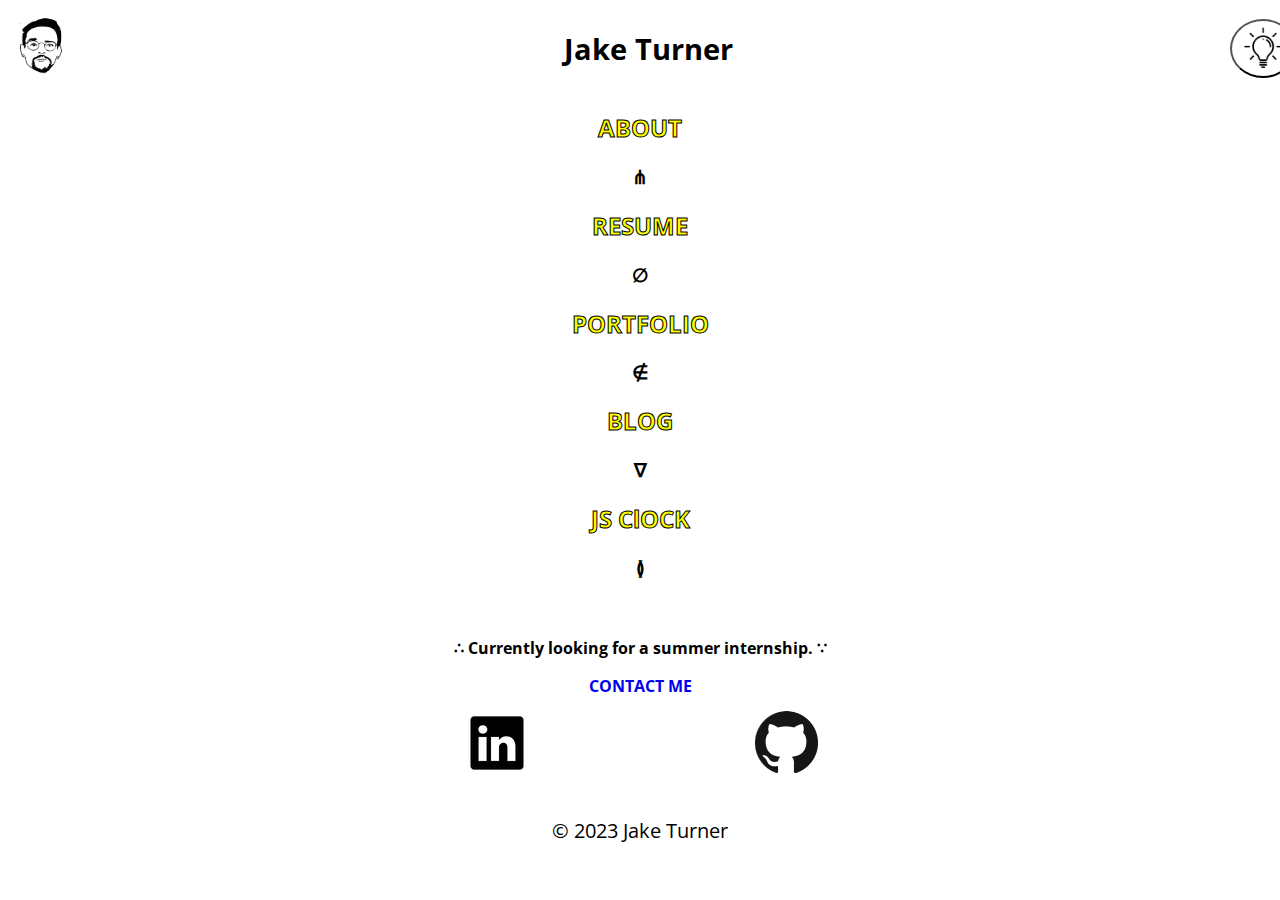
<file: index.html>
<!DOCTYPE html>
<html>
    <head>
        <meta charset="utf-8">
        <meta http-equiv="x-ua-compatible" content="ie=edge">
        <meta name="viewport" content="width=device-width, initial-scale=1, shrink-to-fit=yes">
        <title>Jake Turner</title>
        <link rel="stylesheet" href="CSS/styles.css">
        <link rel="icon" href="favicon.ico">
        <link rel="preconnect" href="https://fonts.googleapis.com">
        <link rel="preconnect" href="https://fonts.gstatic.com" crossorigin>
        <link href="https://fonts.googleapis.com/css2?family=Open+Sans:wght@700&display=swap" rel="stylesheet">
    </head>
        <header class="banner">
            <a href ="index.html"><img src="CSS/images/JAKEAVATER.png" alt="JAKE-img" height="60" width="50"></a>
            <div class="top-name" ><b>Jake Turner</b></div>
            <button class="lightbulb" onclick="myFunction()">
                <style> button:hover {background-color: yellow;}
                </style>
                <svg width="0" height="50" viewport = "50">
                <img src="CSS/images/lightbulb.png" alt="BULB.img" height="50" width="50" border="0";>
                </svg>
            </button>
        </header>
        <body> 
            <script>
                function myFunction() {
                   var element = document.body;
                   element.classList.toggle("dark-mode");
                }
            </script>
                <main class="middle-section">
            <style>
            span{
                color:yellow;
                text-decoration: none;
                -webkit-text-stroke-width: 1px;
                -webkit-text-stroke-color: black;
            }
            span:hover{
                color:blue;
                text-decoration: none;
                -webkit-text-stroke-width: 2px;
                -webkit-text-stroke-color: black;
            }
            </style>
            <p class="css-0">
            <a href ="about.html" class="css-0"><h2 style="text-align:center; text-decoration: none;"><span>ABOUT</span></h2></a>
            <h3 style="text-align:center;">&#8916;</h3>
            <a href ="RESUME.html" class="css-0"><h2 style="text-align:center;"><span>RESUME</span></h2></a>
            <h3 style="text-align:center;">&#8709;</h3>
            <a href ="PROJECTS.html" class="css-0"><h2 style="text-align:center;"><span>PORTFOLIO</span></h2></a>
            <h3 style="text-align:center;">&#8713;</h3>
            <a href ="BLOG.html" class="css-0"><h2 style="text-align:center;"><span>BLOG</span></h2></a>
            <h3 style="text-align:center;">&#8711;</h3>
            <a href ="clock.html" class="css-0"><h2 style="text-align:center;"><span>JS ClOCK</span></h2></a>
            <h3 style="text-align:center;">&#8812;</h3>
            <br>
            </p>
            <p style="text-align:center;"><strong>&there4; Currently looking for a summer internship. &#8757;</strong></p>
            <a class="email" href="jacobevanturner@gmail.com"><strong> CONTACT ME </strong></a>
            <div class="bottom-links">
            <a href="https://www.linkedin.com/in/jacobeturner/"><img src="CSS/images/linkedin.png"style="margin-left: 0px;" ></a>
            <a href="https://github.com/BINKSEE"><img src="CSS/images/GitHub.png" style="margin-left: 200px; margin-bottom: 10px;"></a>
            <p style="text-align:center;">&copy; 2023 Jake Turner </p>
            </div>
        </main>  
    </body>
</html>
</file>
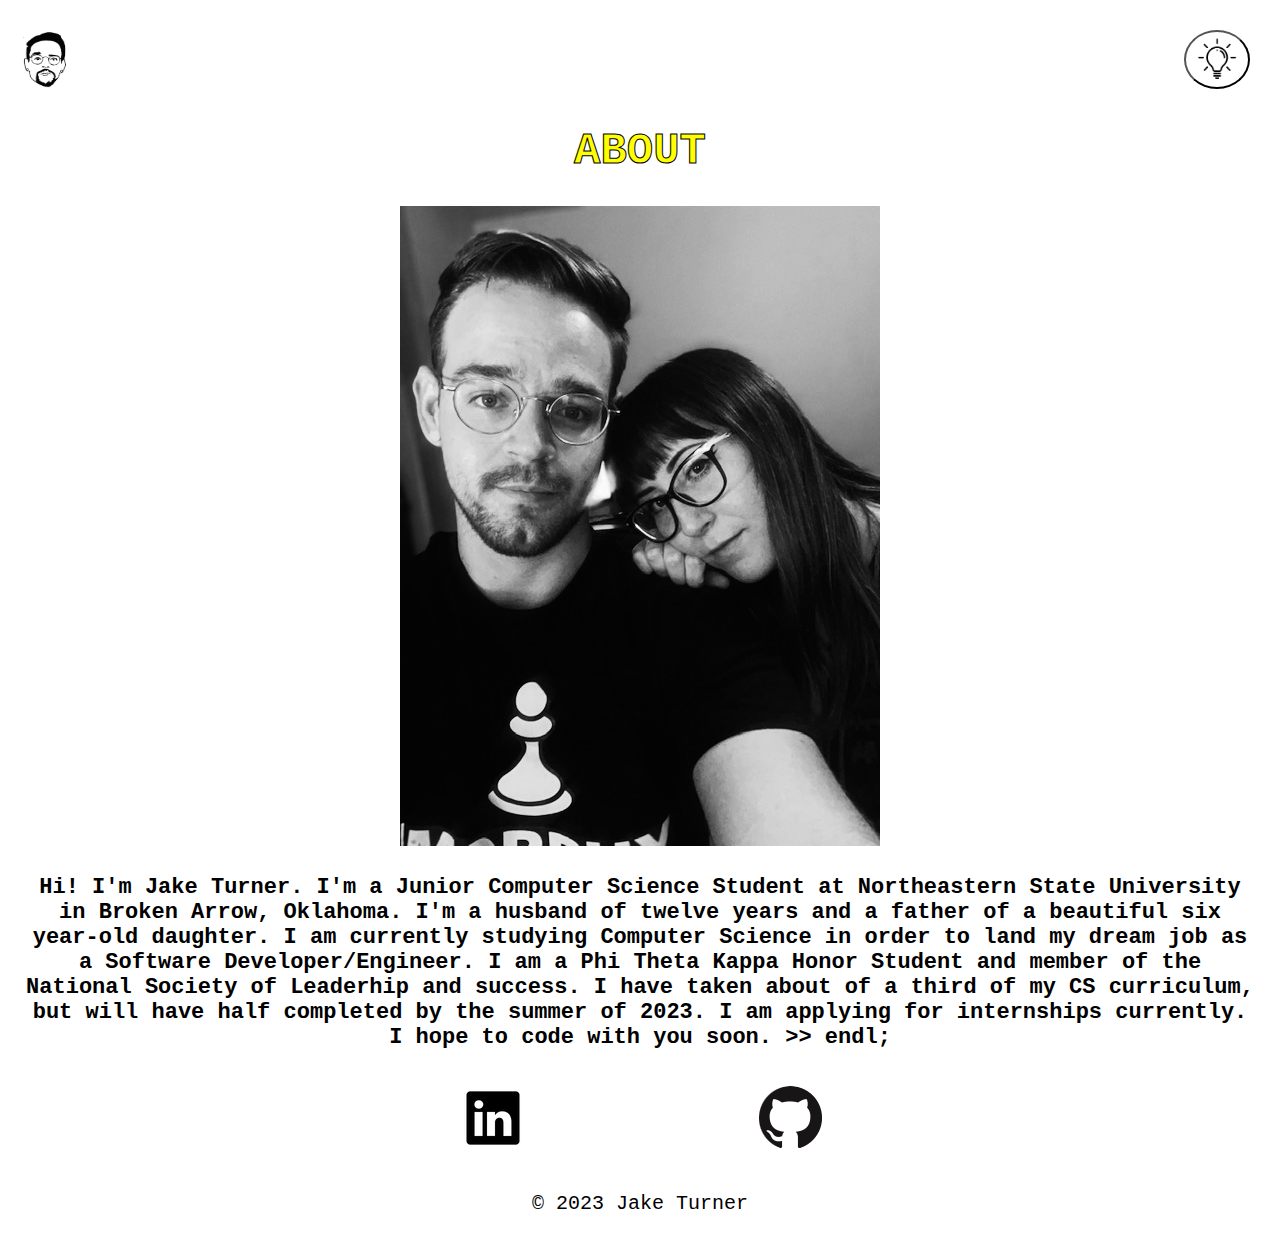
<file: about.html>
<!DOCTYPE html>
<html>
    <head>
        <meta charset="utf-8">
        <meta http-equiv="X-UA-Compatible" content="IE=edge">
        <title></title>
        <meta name="description" content="">
        <meta http-equiv="x-ua-compatible" content="ie=edge">
        <meta name="viewport" content="width=device-width, initial-scale=1, shrink-to-fit=yes">
        <link href='' rel="stylesheet" href="">
        <link rel="preconnect" href="https://fonts.googleapis.com">
        <link rel="stylesheet" href="CSS/styles.css">
        <link rel="preconnect" href="https://fonts.gstatic.com" crossorigin>
        <link href="https://fonts.googleapis.com/css2?family=Oswald&display=swap" rel="stylesheet">
            <style>
            body {
                font-family: "Courier New"; font-size: 22px;
            }
            </style>
        <style>
            ul {
              list-style-type: none;
              margin: 0;
              padding: 0;
              overflow: hidden;
              background-color: white;
            }
            li {
              float: left;
            } 
            p{
                text-align: justify;
            }
        </style>
    </head>
        <header style="margin-top: 30px; margin-right: 30px; align-items: baseline;">
            <ul style="background-color: transparent;">
            <li><a href ="index.html"><img src="CSS/images/JAKEAVATER.png" alt="JAKE-img" height="60" width="50" style="margin-left: 20px"></a></li>
            <button class="lightbulb" onclick="myFunction()" style="margin-top: 0px;"><style> button:hover {background-color: yellow;} button{float: right;}</style>
            <svg width="0" height="50" viewport = "50">
            <img src="CSS/images/lightbulb.png" alt="BULB.img" height="50" width="50" border-radius="50%" stroke-width="5px"; stroke="black";
            background-color="transparent";></svg></button>
            </ul>
            <script>
                function myFunction() {
               var element = document.body;
               element.classList.toggle("dark-mode");
                }
            </script>
        </header>
    <body>
        <script>
            function myFunction() {
               var element = document.body;
               element.classList.toggle("dark-mode");
            }
        </script>
        <style>
            h1{
            color:yellow;
            text-decoration: none;
            -webkit-text-stroke-width: 1px;
            -webkit-text-stroke-color: black;
        }
        </style>
    <h1 style="text-align: center;">ABOUT</h1>
    <center><img src="CSS/images/aboutpic.png" alt="US.png";></center>
    <p style="font-family:'Courier New';text-align: center;border-left-width: 10px;margin-left: 25px;margin-right: 25px;"><b>
        Hi! I'm Jake Turner. 
        I'm a Junior Computer Science Student at 
        Northeastern State University in Broken Arrow, Oklahoma.
        I'm a husband of twelve years and a father of a beautiful 
        six year-old daughter. I am currently studying Computer Science
        in order to land my dream job as a Software Developer/Engineer.
        I am a Phi Theta Kappa Honor Student and member of the National
        Society of Leaderhip and success. I have taken about of a third
        of my CS curriculum, but will have half completed by the summer 
        of 2023. I am applying for internships currently. 
        I hope to code with you soon. &gt;&gt; endl; </b> 
    </p> 
        <div class="bottom-links">
            <a href="https://www.linkedin.com/in/jacobeturner/"><img src="CSS/images/linkedin.png"style="margin-left: 0px;" ></a>
            <a href=""><img src="CSS/images/GitHub.png" style="margin-left: 200px;margin-bottom: 10px;"></a>
            <p style="text-align:center;">&copy; 2023 Jake Turner </p>
        </div>
    </body>
</html>
</file>
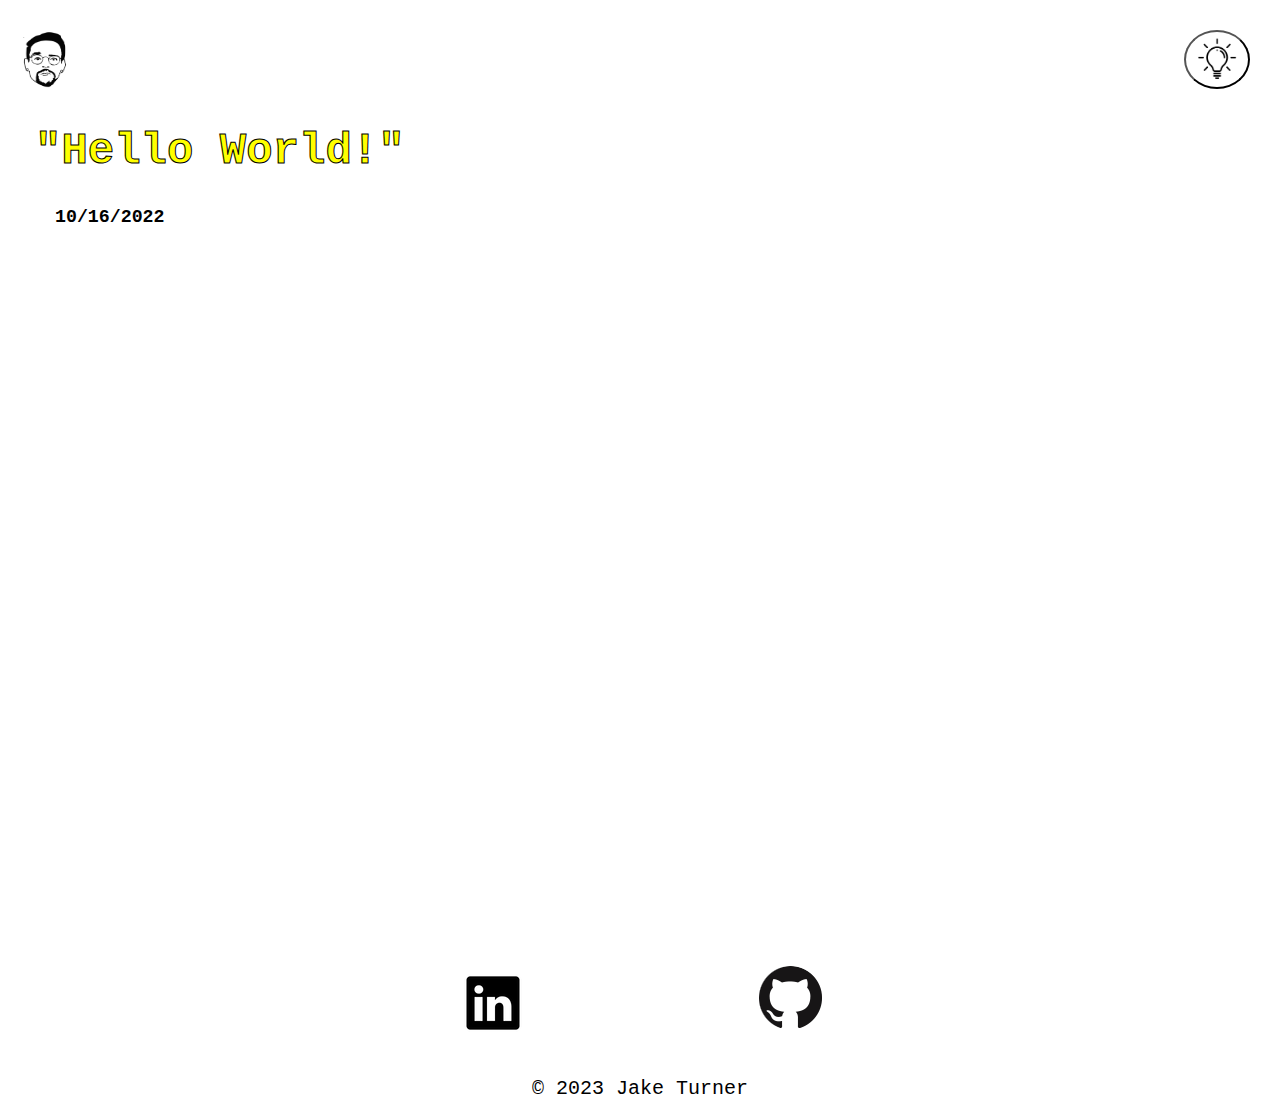
<file: BLOG.html>
<!DOCTYPE html>
<html>
    <head>
        <meta charset="utf-8">
        <meta http-equiv="X-UA-Compatible" content="IE=edge">
        <title></title>
        <meta name="description" content="">
        <meta http-equiv="x-ua-compatible" content="ie=edge">
        <meta name="viewport" content="width=device-width, initial-scale=1, shrink-to-fit=yes">
        <link href='' rel="stylesheet" href="">
        <link rel="preconnect" href="https://fonts.googleapis.com">
        <link rel="stylesheet" href="CSS/styles.css">
        <link rel="preconnect" href="https://fonts.gstatic.com" crossorigin>
        <link href="https://fonts.googleapis.com/css2?family=Oswald&display=swap" rel="stylesheet">
            <style>
            body {
                font-family: "Courier New"; font-size: 22px;
            }
            </style>
        <style>
            ul {
              list-style-type: none;
              margin: 0;
              padding: 0;
              overflow: hidden;
              background-color: white;
            }
            li {
              float: left;
            } 
            p{
                text-align: justify;
            }
        </style>
    </head>
        <header style="margin-top: 30px; margin-right: 30px; align-items: baseline;">
            <ul style="background-color: transparent;">
            <li><a href ="index.html"><img src="CSS/images/JAKEAVATER.png" alt="JAKE-img" height="60" width="50" style="margin-left: 20px"></a></li>
            <button class="lightbulb" onclick="myFunction()" style="margin-top: 0px;"><style> button:hover {background-color: yellow;} button{float: right;}</style>
            <svg width="0" height="50" viewport = "50">
            <img src="CSS/images/lightbulb.png" alt="BULB.img" height="50" width="50" border-radius="50%" stroke-width="5px"; stroke="black";
            background-color="transparent";></svg></button>
            </ul>
        </header>
    <body>
        <script>
            function myFunction() {
               var element = document.body;
               element.classList.toggle("dark-mode");
            }
        </script>
    <style>
        span{
                color:yellow;
                text-decoration: none;
                -webkit-text-stroke-width: 1px;
                -webkit-text-stroke-color: black;
            }
            span:hover{
                color:blue;
                text-decoration: none;
                -webkit-text-stroke-width: 2px;
                -webkit-text-stroke-color: black;
            }
    </style>
        <a href="helloworld.html"><h1 style="margin-left: 35px;"><span>"Hello World!"</span></h1></a>
        <h5 style="margin-left: 55px;">10/16/2022 </h5>
        <br>
        <br>
        <br>
        <br>
        <br>
        <br>
        <br>
        <br>
        <br>
        <br>
        <br>
        <br>
        <br>
        <br>
        <br>
        <br>
        <br>
        <br>
        <br>
        <br>
        <br>
        <br>
        <br>
        <br>
        <br>
        <br>
        <br>
        <br>
        <div class="bottom-links">
            <a href="https://www.linkedin.com/in/jacobeturner/"><img src="CSS/images/linkedin.png"style="margin-left: 0px;" ></a>
            <a href=""><img src="CSS/images/GitHub.png" style="margin-left: 200px; margin-bottom: 15px;"></a>
            <p style="text-align:center;">&copy; 2023 Jake Turner </p>
        </div>
    </body>
</file>
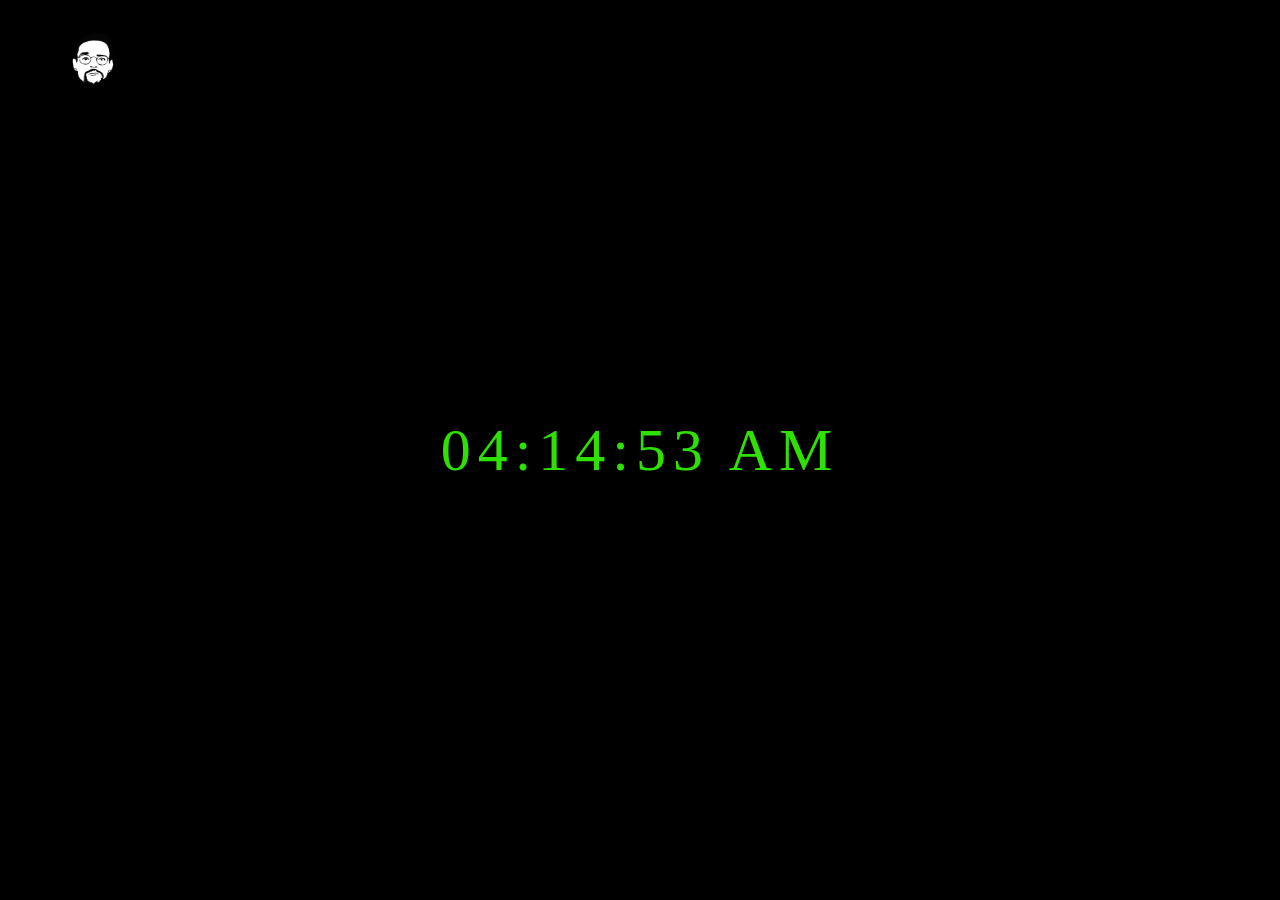
<file: clock.html>
<!DOCTYPE html>
<html>
    <head>
        <meta charset="utf-8">
        <meta http-equiv="X-UA-Compatible" content="IE=edge">
        <title>CLOCK</title>
        <meta name="description" content="">
        <meta name="viewport" content="width=device-width, initial-scale=1">
    </head>
    <header style="margin-top: 30px; margin-right: 30px; align-items: baseline;">
      <ul style="background-color: transparent;">
      <li><a href ="index.html"><img src="CSS/images/JAKEAVATER.png" alt="JAKE-img" height="60" width="50" style="margin-left: 20px"></a></li>
  </header>
<div id="MyClockDisplay" class="clock" onload="showTime()"></div>
<style>
    body {
    background: black;
}

.clock {
    position: absolute;
    top: 50%;
    left: 50%;
    transform: translateX(-50%) translateY(-50%);
    color: #2fe003;
    font-size: 60px;
    font-family: Open Sans;
    letter-spacing: 7px;
   
}
</style>
<script>
    function showTime(){
    var date = new Date();
    var h = date.getHours(); // 0 - 23
    var m = date.getMinutes(); // 0 - 59
    var s = date.getSeconds(); // 0 - 59
    var session = "AM";
    
    if(h == 0){
        h = 12;
    }
    
    if(h > 12){
        h = h - 12;
        session = "PM";
    }
    
    h = (h < 10) ? "0" + h : h;
    m = (m < 10) ? "0" + m : m;
    s = (s < 10) ? "0" + s : s;
    
    var time = h + ":" + m + ":" + s + " " + session;
    document.getElementById("MyClockDisplay").innerText = time;
    document.getElementById("MyClockDisplay").textContent = time;
    
    setTimeout(showTime, 1000);
    
}

showTime();
</script>
</file>
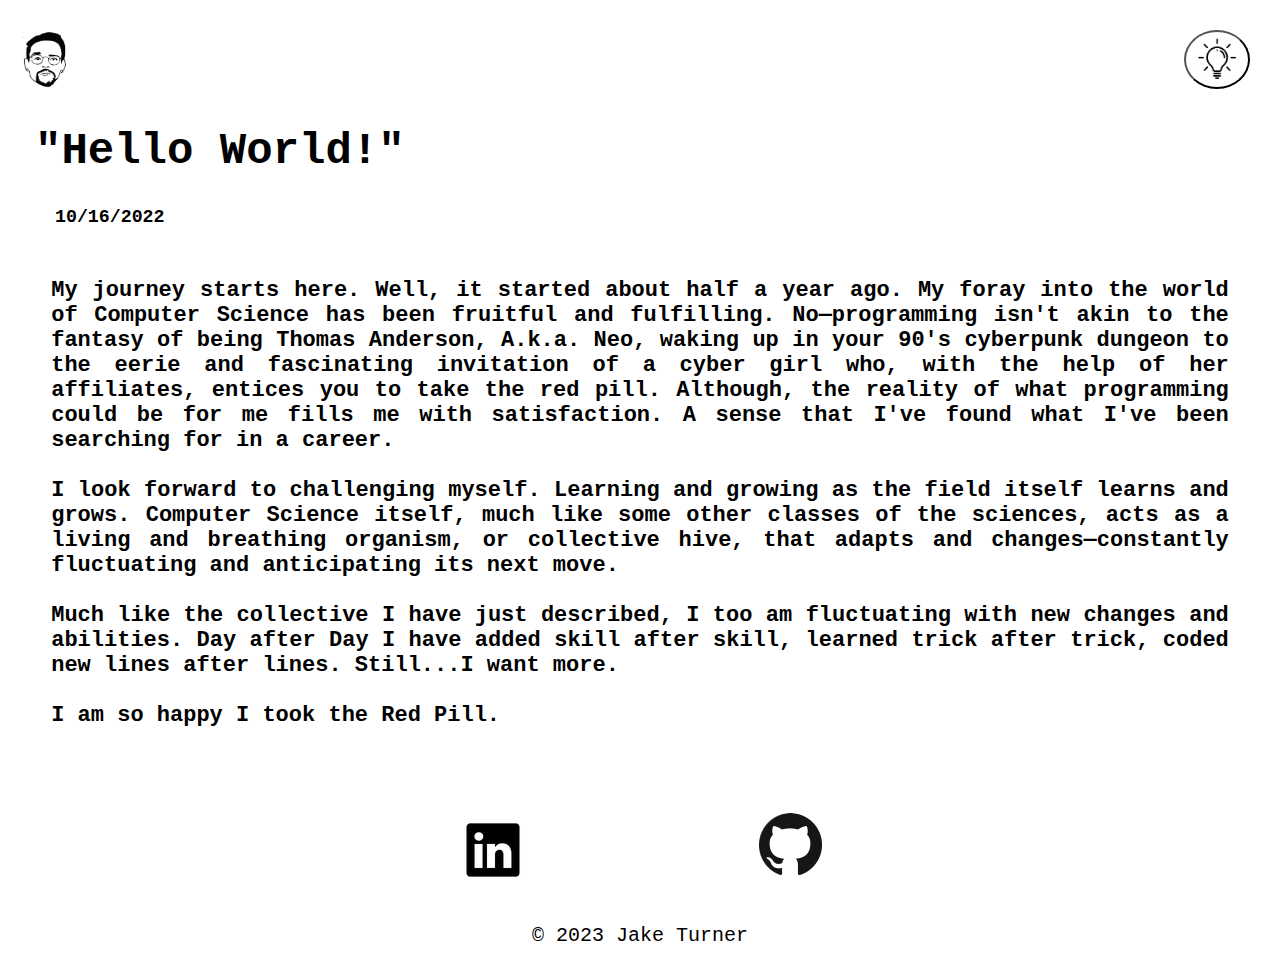
<file: helloworld.html>
<!DOCTYPE html>
<html>
    <head>
        <meta charset="utf-8">
        <meta http-equiv="X-UA-Compatible" content="IE=edge">
        <title></title>
        <meta name="description" content="">
        <meta http-equiv="x-ua-compatible" content="ie=edge">
        <meta name="viewport" content="width=device-width, initial-scale=1, shrink-to-fit=yes">
        <link href='' rel="stylesheet" href="">
        <link rel="preconnect" href="https://fonts.googleapis.com">
        <link rel="stylesheet" href="CSS/styles.css">
        <link rel="preconnect" href="https://fonts.gstatic.com" crossorigin>
        <link href="https://fonts.googleapis.com/css2?family=Oswald&display=swap" rel="stylesheet">
            <style>
            body {
                font-family: "Courier New"; font-size: 22px;
            }
            </style>
        <style>
            ul {
              list-style-type: none;
              margin: 0;
              padding: 0;
              overflow: hidden;
              background-color: white;
            }
            li {
              float: left;
            } 
            p{
                text-align: justify;
            }
        </style>
    </head>
        <header style="margin-top: 30px; margin-right: 30px; align-items: baseline;">
            <ul style="background-color: transparent;">
            <li><a href ="index.html"><img src="CSS/images/JAKEAVATER.png" alt="JAKE-img" height="60" width="50" style="margin-left: 20px"></a></li>
            <button class="lightbulb" onclick="myFunction()" style="margin-top: 0px;"><style> button:hover {background-color: yellow;} button{float: right;}</style>
            <svg width="0" height="50" viewport = "50">
            <img src="CSS/images/lightbulb.png" alt="BULB.img" height="50" width="50" border-radius="50%" stroke-width="5px"; stroke="black";
            background-color="transparent";></svg></button>
            </ul>
        </header>
    <body>
        <script>
            function myFunction() {
               var element = document.body;
               element.classList.toggle("dark-mode");
            }
        </script>
        <h1 style="margin-left: 35px;"><span>"Hello World!"</span></h1></a>
        <h5 style="margin-left: 55px;">10/16/2022 </h5>
        <style>
            p4{
                display: block;
                text-align: justify;
                margin: 4%;
                font-weight: bold;
            }
        </style>
        <p4>
            My journey starts here. Well, it started about half a year ago. 
            My foray into the world of Computer Science has been fruitful and fulfilling. 
            No—programming isn't akin to the fantasy of being Thomas Anderson, A.k.a. Neo, 
            waking up in your 90's cyberpunk dungeon to the eerie and fascinating invitation 
            of a cyber girl who, with the help of her affiliates, entices you to take the red pill. 
            Although, the reality of what programming could be for me fills me with satisfaction. 
            A sense that I've found what I've been searching for in a career.
            <br>
            <br>
            I look forward to challenging myself. Learning and growing as the field itself learns and grows. 
            Computer Science itself, much like some other classes of the sciences, acts as a living and breathing
            organism, or collective hive, that adapts and changes—constantly fluctuating and anticipating its
            next move. 
            <br>
            <br>
            Much like the collective I have just described, I too am fluctuating with new changes and abilities.
            Day after Day I have added skill after skill, learned trick after trick, coded new lines after lines.
            Still...I want more. 
            <br>
            <br>
            I am so happy I took the Red Pill.
            <br>
            <br>
        </p4>
        <div class="bottom-links">
            <a href="https://www.linkedin.com/in/jacobeturner/"><img src="CSS/images/linkedin.png"style="margin-left: 0px;" ></a>
            <a href=""><img src="CSS/images/GitHub.png" style="margin-left: 200px; margin-bottom: 15px;"></a>
            <p style="text-align:center;">&copy; 2023 Jake Turner </p>
        </div>
    </body>
</html>
</file>
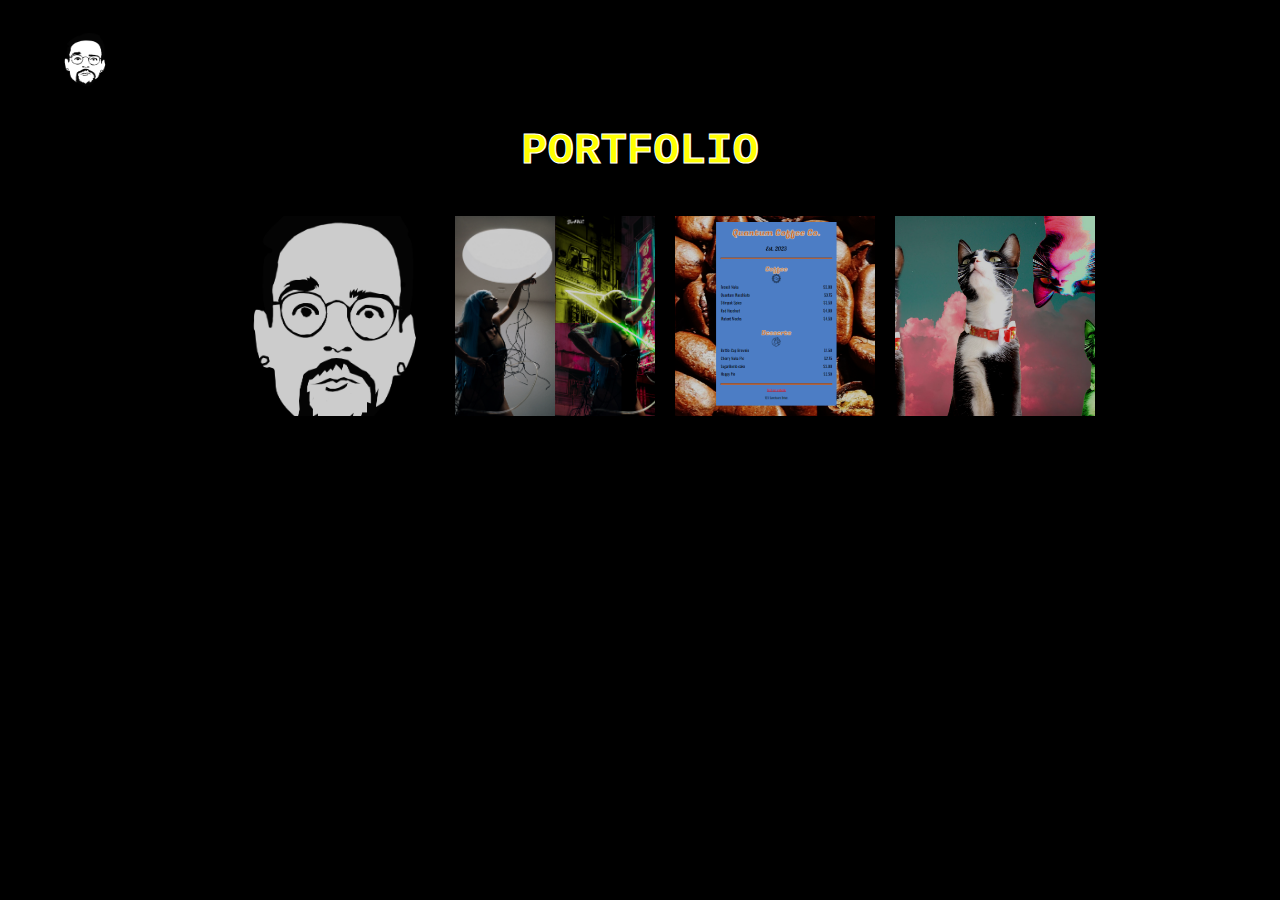
<file: PROJECTS.html>
<!DOCTYPE html>
<html>
    <head>
        <meta charset="utf-8">
        <meta http-equiv="X-UA-Compatible" content="IE=edge">
        <title></title>
        <meta name="description" content="">
        <meta name="viewport" content="width=device-width, initial-scale=1">
        <link rel="stylesheet" href="CSS/styles.css">
    </head>
    <header style="margin-top: 30px; margin-right: 30px; align-items: baseline;">
      <ul style="background-color: transparent;">
      <li><a href ="index.html"><img src="CSS/images/JAKEAVATER.png" alt="JAKE-img" height="60" width="50" style="margin-left: 20px"></a></li>
  </header>
    <body>
      <style> 
      body {
                font-family: "Courier New"; font-size: 22px;
                background-color: black;
            }
            h1{
            color:yellow;
            text-decoration: none;
            -webkit-text-stroke-width: 1px;
            -webkit-text-stroke-color: white;
        }
      </style>
      <h1 style="text-align: center;">PORTFOLIO</h1>
        <!-- The grid: four columns -->
<div class="row">
    <div class="column">
      <img src="CSS/images/JAKEAVATER.png" class="ImgWall" alt="A self portrait avatar of myself created in photoshop and inspired by another developer named Jackson Black. Check out his website at jxnblk.com!" onclick="myFunction(this);">
    </div>
    <div class="column">
      <img src="CSS/images/assignmentsix.png" class="ImgWall" alt="'neon girl' was one of my first projects in photoshop in my website design class at NSU. I really wanted to come out swinging! " onclick="myFunction(this);">
    </div>
    <div class="column">
      <img src="CSS/images/QUANTUMCOFFEE.png" class="ImgWall" alt=" This a coffee house menu mock-up inspired by the popular 'Fallout' franchise. I'm particularly proud of how this one turned out." onclick="myFunction(this);">
    </div>
    <div class="column">
      <img src="CSS/images/HUGO2.jpg"  class="ImgWall" alt="'MysticalCat' I call him Hugo. He likes to jump through dimensionl portals." onclick="myFunction(this);">
    </div>
  </div>
  
  <!-- The expanding image container -->
  <div class="container">
    <!-- Close the image -->
    <span onclick="this.parentElement.style.display='none'" class="closebtn">&times;</span>
  
    <!-- Expanded image -->
    <img id="expandedImg"class="expandedimage">
  
    <!-- Image text -->
    <div id="imgtext"></div>
  </div>
      <script>
    function myFunction(imgs) {
    // Get the expanded image
    var expandImg = document.getElementById("expandedImg");
    // Get the image text
    var imgText = document.getElementById("imgtext");
    // Use the same src in the expanded image as the image being clicked on from the grid
    expandImg.src = imgs.src;
    // Use the value of the alt attribute of the clickable image as text inside the expanded image
    imgText.innerHTML = imgs.alt;
    // Show the container element (hidden with CSS)
    expandImg.parentElement.style.display = "block";
  }
      </script>
    </body>
</html>
</file>
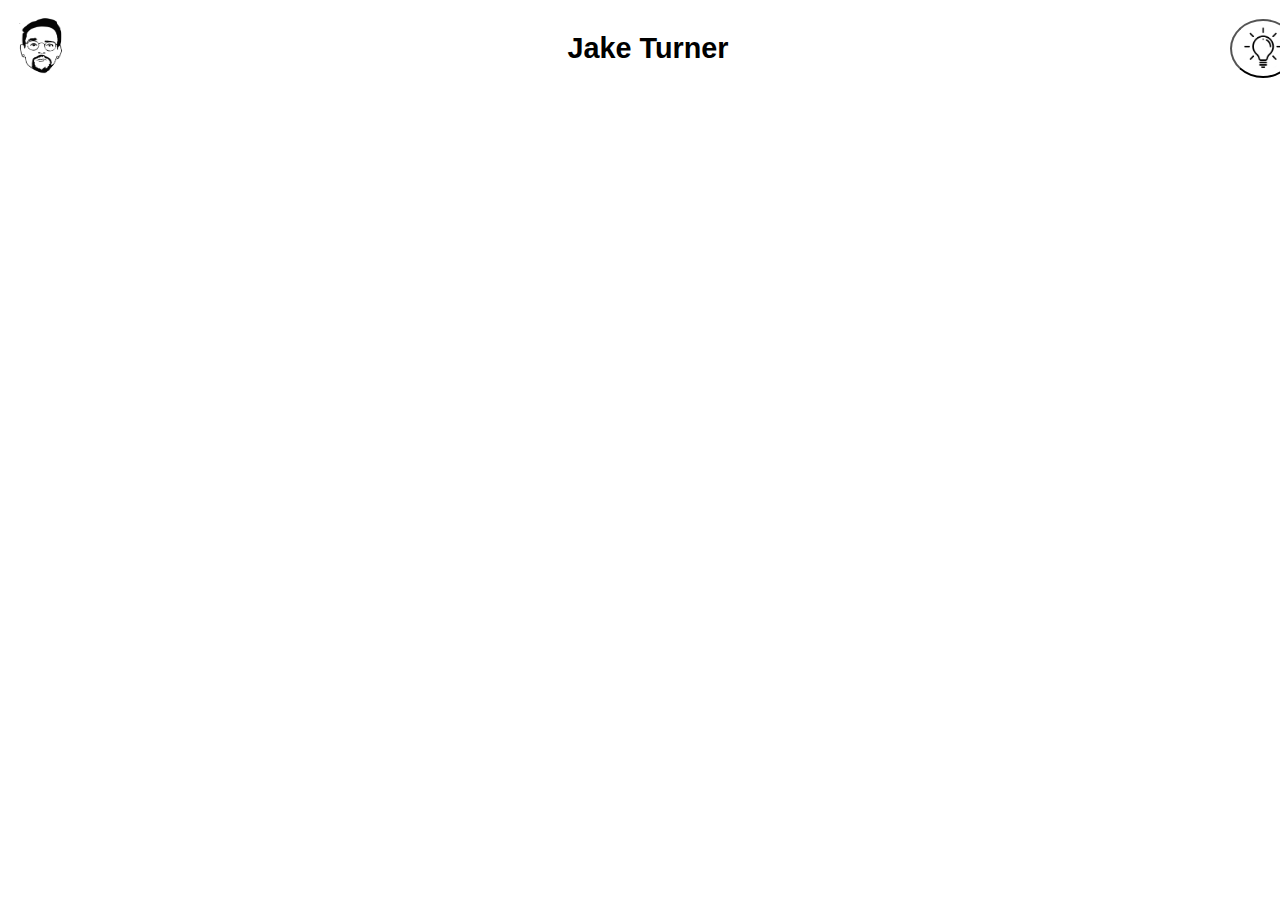
<file: RESUME.html>
<!DOCTYPE html>
<html>
    <head>
        <meta charset="utf-8">
        <meta http-equiv="x-ua-compatible" content="ie=edge">
        <meta name="viewport" content="width=device-width, initial-scale=1, shrink-to-fit=yes">
        <title>Jake Turner</title>
        <link rel="stylesheet" href="CSS/styles.css">
        <link rel="icon" href="favicon.ico">
    </head>
        <header class="banner">
            <a href ="index.html"><img src="CSS/images/JAKEAVATER.png" alt="JAKE-img" height="60" width="50"></a>
            <div class="top-name" ><b>Jake Turner</b></div>
            <button class="lightbulb" onclick="myFunction()">
                <style> button:hover {background-color: yellow;}
                </style>
                <svg width="0" height="50" viewport = "50">
                <img src="CSS/images/lightbulb.png" alt="BULB.img" height="50" width="50" border="0";>
                </svg>
            </button>
        </header>
        <body> 
             <center>
                <object data="https://cyan-catherine-19.tiiny.site/" width="800" height="500"> 
                </object>
             </center>
            <script>
                function myFunction() {
                   var element = document.body;
                   element.classList.toggle("dark-mode");
                }
            </script>
        </body>
</html>
</file>
<file: CSS/styles.css>
/* Global */
html{
  min-height: 100%;
}

:root {
  --black: black;
  --white: #ffffff;
}

body{
    margin: 6px;
    margin-left: 0px;
    margin-right: 0px;
    color: black;
    font-family:Open Sans,sans-serif;
}

contact-me{
text-align: center;
}

.dark-mode {
  background-color: black;
  color: white;
}

main.dark-mode .a{
  color: #FFFFFF;
}


.projects{
text-align: center;
background-color: white;

}

.banner{
  width: 100%;
  display: -webkit-box;
  display: -webkit-flex;
  display: -ms-flexbox;
  display: flex;
  -webkit-align-items: center;
  -webkit-box-align: center;
  -ms-flex-align: center;
  align-items: center;
  max-width: 1280px;
  margin-left: auto;
  margin-right: auto;
  padding-left: 16px;
  padding-right: 16px;
  padding-top: 10px;
  padding-bottom: 10px;
}

.divider{
  margin-left: auto;
  margin-right: auto;
}

.top-name{
  margin:auto;
  font-size: 180%;
  background-color: transparent;
}

img{border:0;}

div {
    background-color: transparent;
    text-align: center;
    font-size: 20px;
    width:1 auto;
}

.email{
  text-align:center;display:block;

}

.lightbulb{
border-radius: 50%;
stroke-width: 5px;
stroke: black;
background-color: transparent;
}

img {
  border: 4px;
}

.bottom-links{
  background-color: transparent;
}

a{
  text-decoration: none;
}
.css-0{
  text-decoration: none;
}

.center {
  display: block;
  margin-left: auto;
  margin-right: auto;
  width: 10%
}

/* The grid: Four equal columns that floats next to each other */
.column {
  float: left;
  padding: 10px;
}

.row{
margin-left: 225px;
background-color: transparent;
}

/* Style the images inside the grid */
.ImgWall {
  float: left;
  width:  200px;
  height: 200px;
  object-fit: cover;
}

.expandedimage{
  width: 870px;
  height: 870px;
  background-color: white;
  border: 5px solid rgb(245, 241, 1);
}

.column img {
  opacity: 0.8;
  cursor: pointer;
}

.column img:hover {
  opacity: 1;
}

/* Clear floats after the columns */
.row:after {
  content: "";
  display: table;
  clear: both;
}

/* The expanding image container (positioning is needed to position the close button and the text) */
.container {
  position: relative;
  display: none;
}

/* Expanding image text */
#imgtext {
  position: absolute;
  bottom: -71px;
  left: 2px;
  color: white;
  font-size: 20px;
}

/* Closable button inside the image */
.closebtn {
  position: absolute;
  top: 10px;
  right: 244px;
  color: yellow;
  font-size: 50px;
  cursor: pointer;
}
</file>
